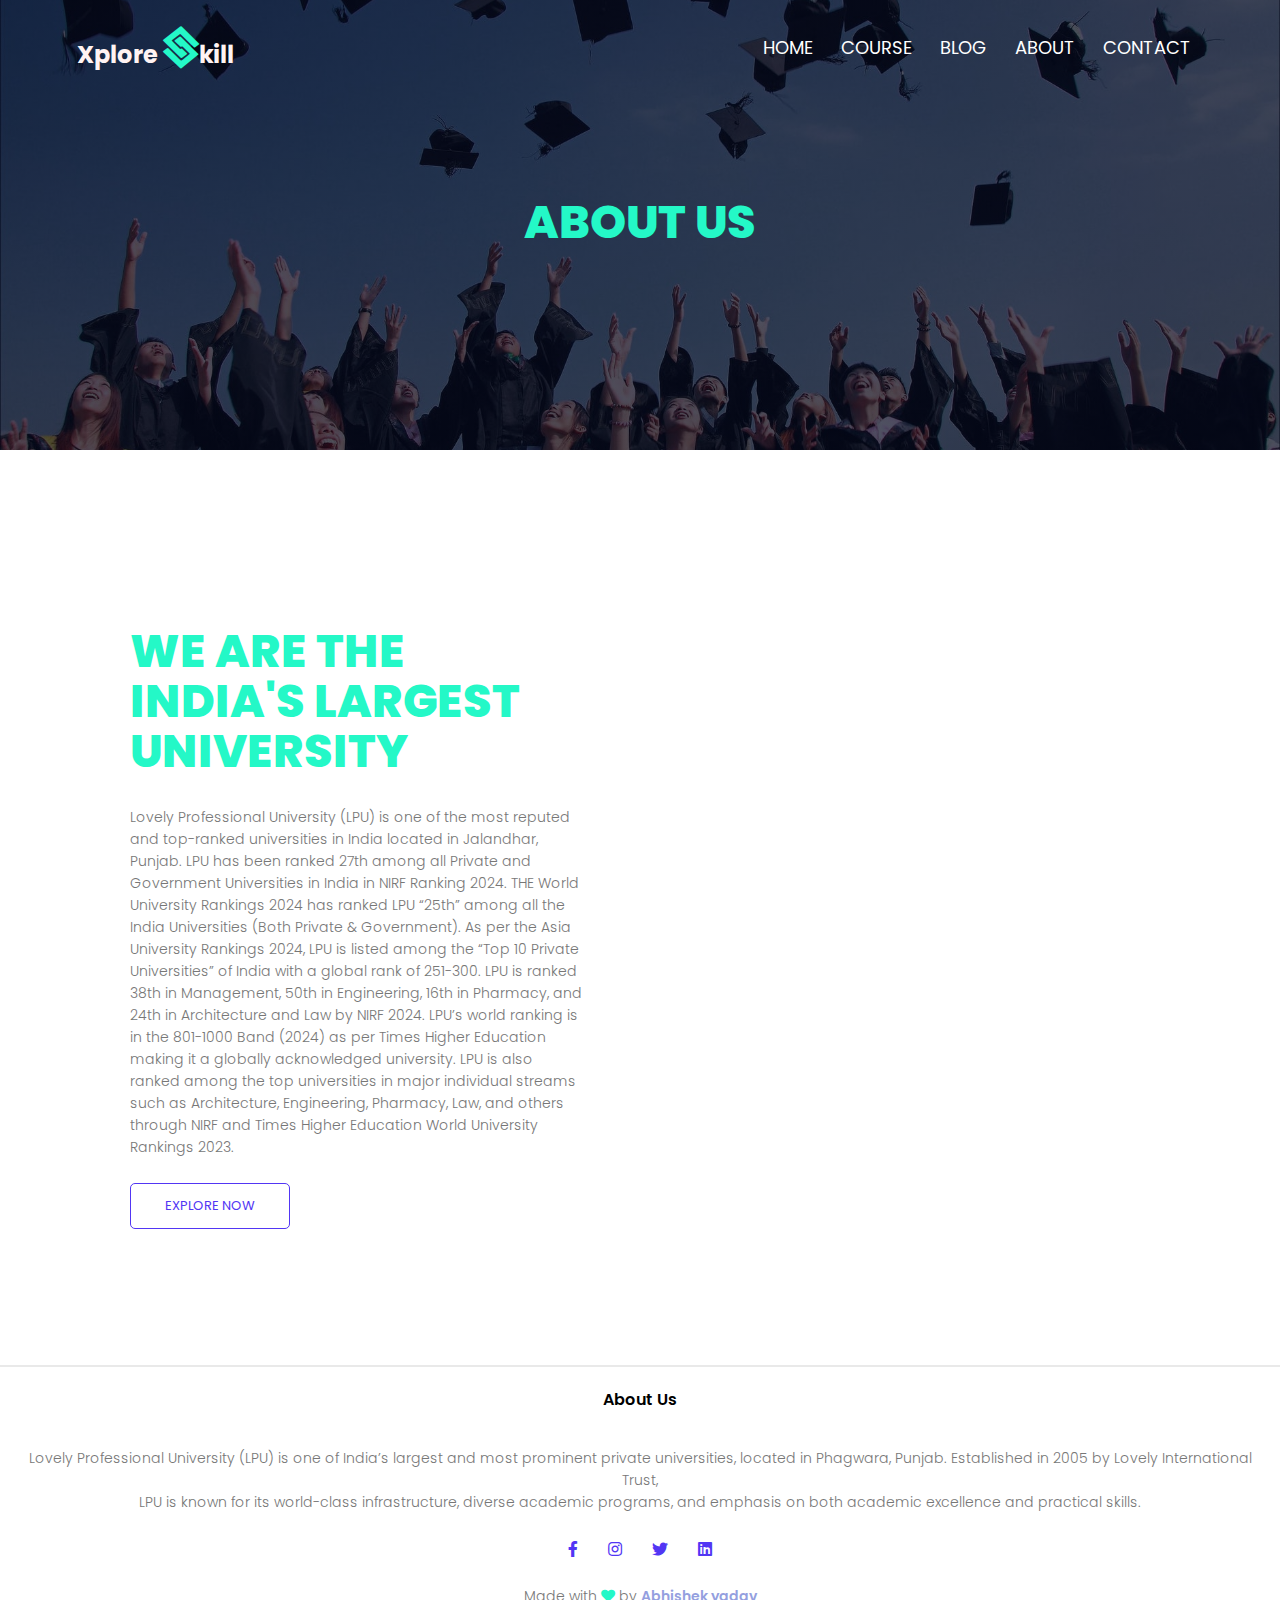
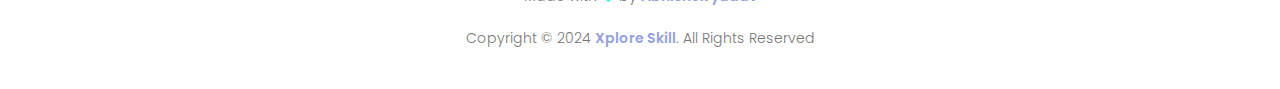
<file: Abhishek yadav@project/about.html>
<!DOCTYPE html>
<html lang="en">

<head>
    <meta charset="UTF-8">
    <meta http-equiv="X-UA-Compatible" content="IE=edge">
    <meta name="viewport" content="width=device-width, initial-scale=1.0">
    <title>Xplore Skill - Lpu</title>
    <link rel="stylesheet" href="style.css">
    <link rel="stylesheet" href="https://cdnjs.cloudflare.com/ajax/libs/font-awesome/5.15.3/css/all.min.css">
    <link rel="stylesheet"
        href="https://fonts.googleapis.com/css2?family=Poppins:wght@100;200;300;400;600;700&display=swap">
</head>

<body>
    <section class="Sub-header">
        <nav>
            <a href="index.html" class="logo">Xplore
                <i class="fab fa-staylinked"></i>kill
            </a>
            <div class="nav-links" id="navLinks">
                
                <i class="fa fa-times" onclick="hideMenu()"></i>
                <ul>
                    <li><a href="index.html">Home</a></li>
                    <li><a href="course.html">Course</a></li>
                    <li><a href="blog.html">Blog</a></li>
                    <li><a href="about.html">About</a></li>
                    <li><a href="contact.html">Contact</a></li>
                </ul>
            </div>
            <i class="fa fa-bars" onclick="showMenu()"></i>
            
        </nav>
        <h1>About Us</h1>
    </section>

    

    <section class="about-us">
        <div class="row">
            <div class="about-col">
                <h1>We are the India's largest University</h1>
                <p>Lovely Professional University (LPU) is one of the most reputed and top-ranked universities in India located in Jalandhar, Punjab. LPU has been ranked 27th among all Private and Government Universities in India in NIRF Ranking 2024. THE World University Rankings 2024 has ranked LPU “25th” among all the India Universities (Both Private & Government). As per the Asia University Rankings 2024, LPU is listed among the “Top 10 Private Universities” of India with a global rank of 251-300.

                    LPU is ranked 38th in Management, 50th in Engineering, 16th in Pharmacy, and 24th in Architecture and Law by NIRF 2024.
                    LPU’s world ranking is in the 801-1000 Band (2024) as per Times Higher Education making it a globally acknowledged university.
                    LPU is also ranked among the top universities in major individual streams such as Architecture, Engineering, Pharmacy, Law, and others through NIRF and Times Higher Education World University Rankings 2023.
                    
                    </p>
                <a href="#" class="hero_btn btn">EXPLORE NOW</a>
            </div>
            <div class="about-col">
                <iframe width="560" height="315" src="https://www.youtube.com/embed/uxv6fu8angU?si=rSaUTYVkiK-IOE2E" title="YouTube video player" frameborder="0" allow="accelerometer; autoplay; clipboard-write; encrypted-media; gyroscope; picture-in-picture; web-share" referrerpolicy="strict-origin-when-cross-origin" allowfullscreen frameborder="0"></iframe>
                <br>
                <iframe width="560" height="315" src="https://www.youtube.com/embed/coEaOaAhxTs?si=hnDYdrECdwzXnaeE" title="YouTube video player" frameborder="0" allow="accelerometer; autoplay; clipboard-write; encrypted-media; gyroscope; picture-in-picture; web-share" referrerpolicy="strict-origin-when-cross-origin" allowfullscreen></iframe>
            </div>
        </div>
    </section>

    

    
    <section class="footer">
        <hr>
        <h4>About Us</h4>
        <p>Lovely Professional University (LPU) is one of India’s largest and most prominent private universities, located in Phagwara, Punjab. Established in 2005 by Lovely International Trust,
            <br> LPU is known for its world-class infrastructure, diverse academic programs, and emphasis on both academic excellence and practical skills. 
        </p>

        <div class="icons">
            <i class="fab fa-facebook-f"></i>
            <i class="fab fa-instagram"></i>
            <i class="fab fa-twitter"></i>
            <i class="fab fa-linkedin"></i>
        </div>
        <p>Made with <i class="fas fa-heart"></i> by <a href="#">Abhishek yadav</a></p>
        <p>Copyright © 2024 <a href="index.html">Xplore Skill</a>. All Rights Reserved</p>
    </section>
    
</body>
<script src="script.js"></script>
</html>
</file>
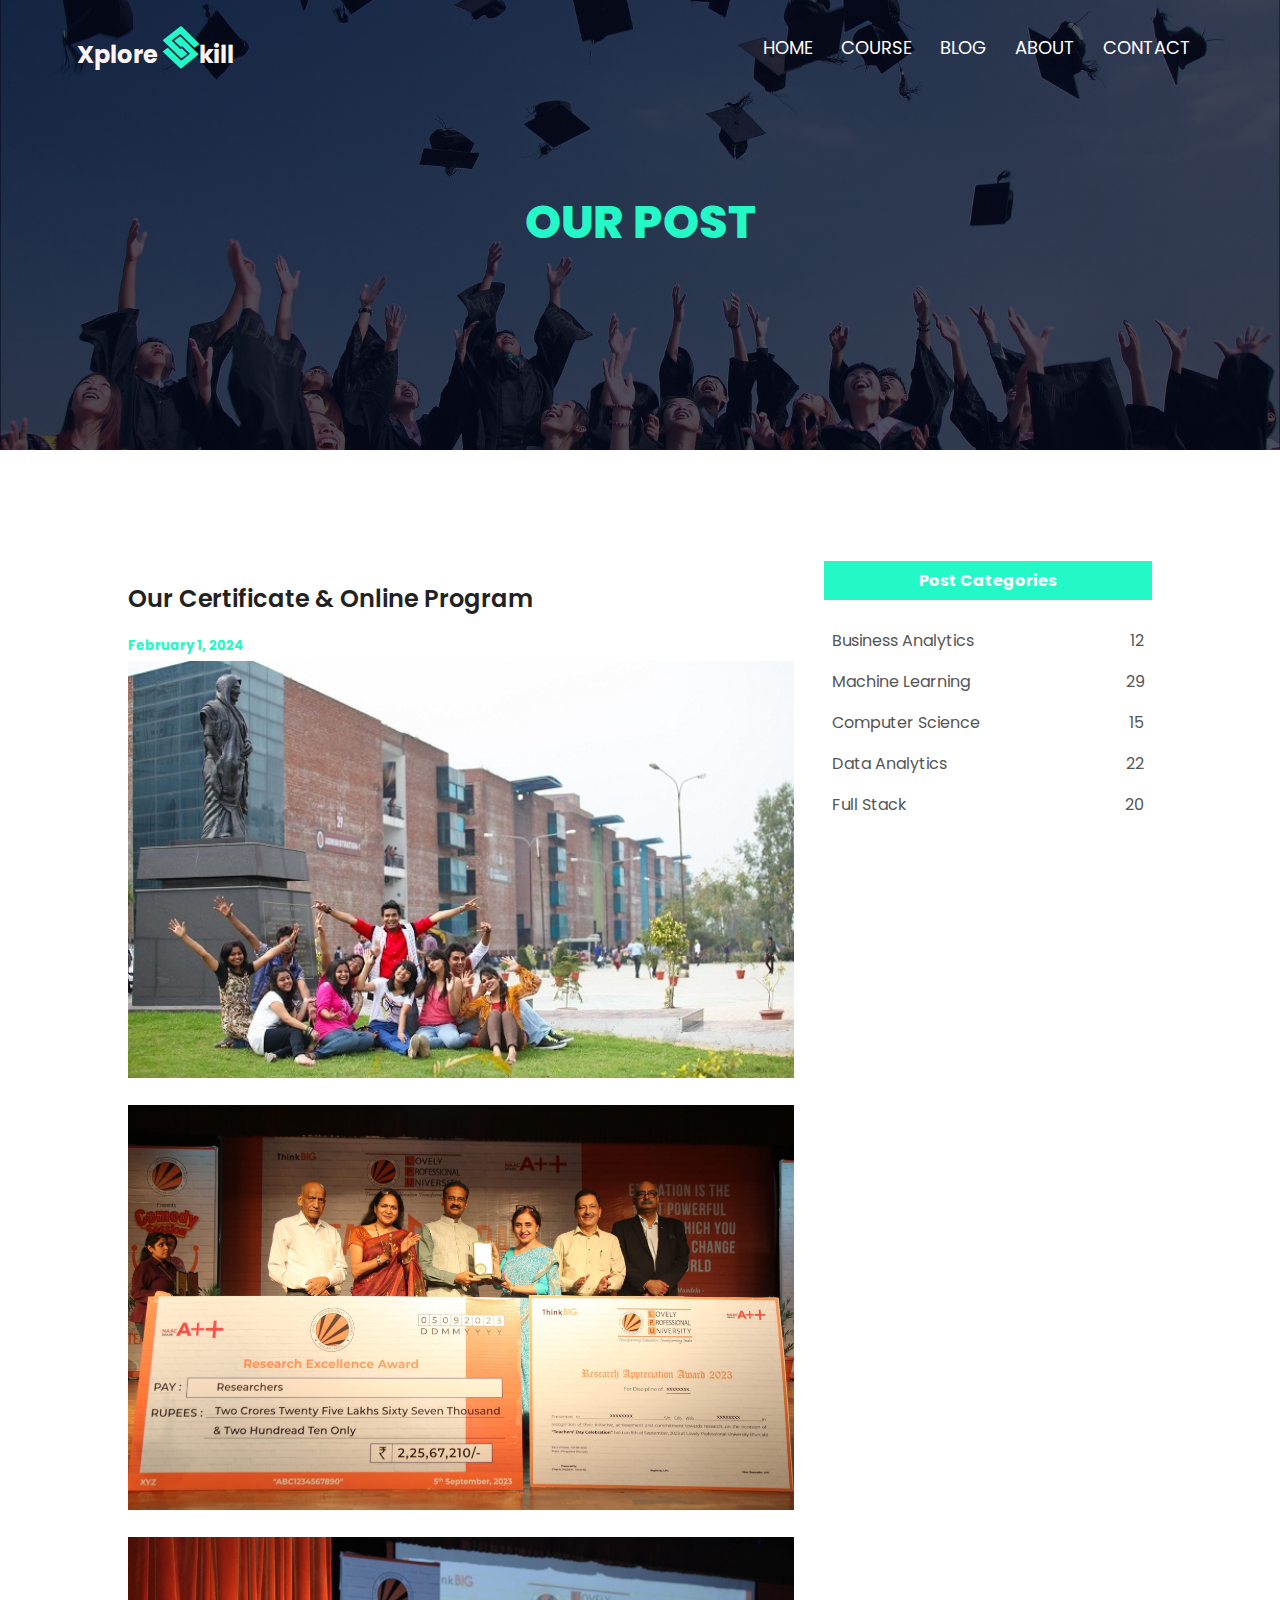
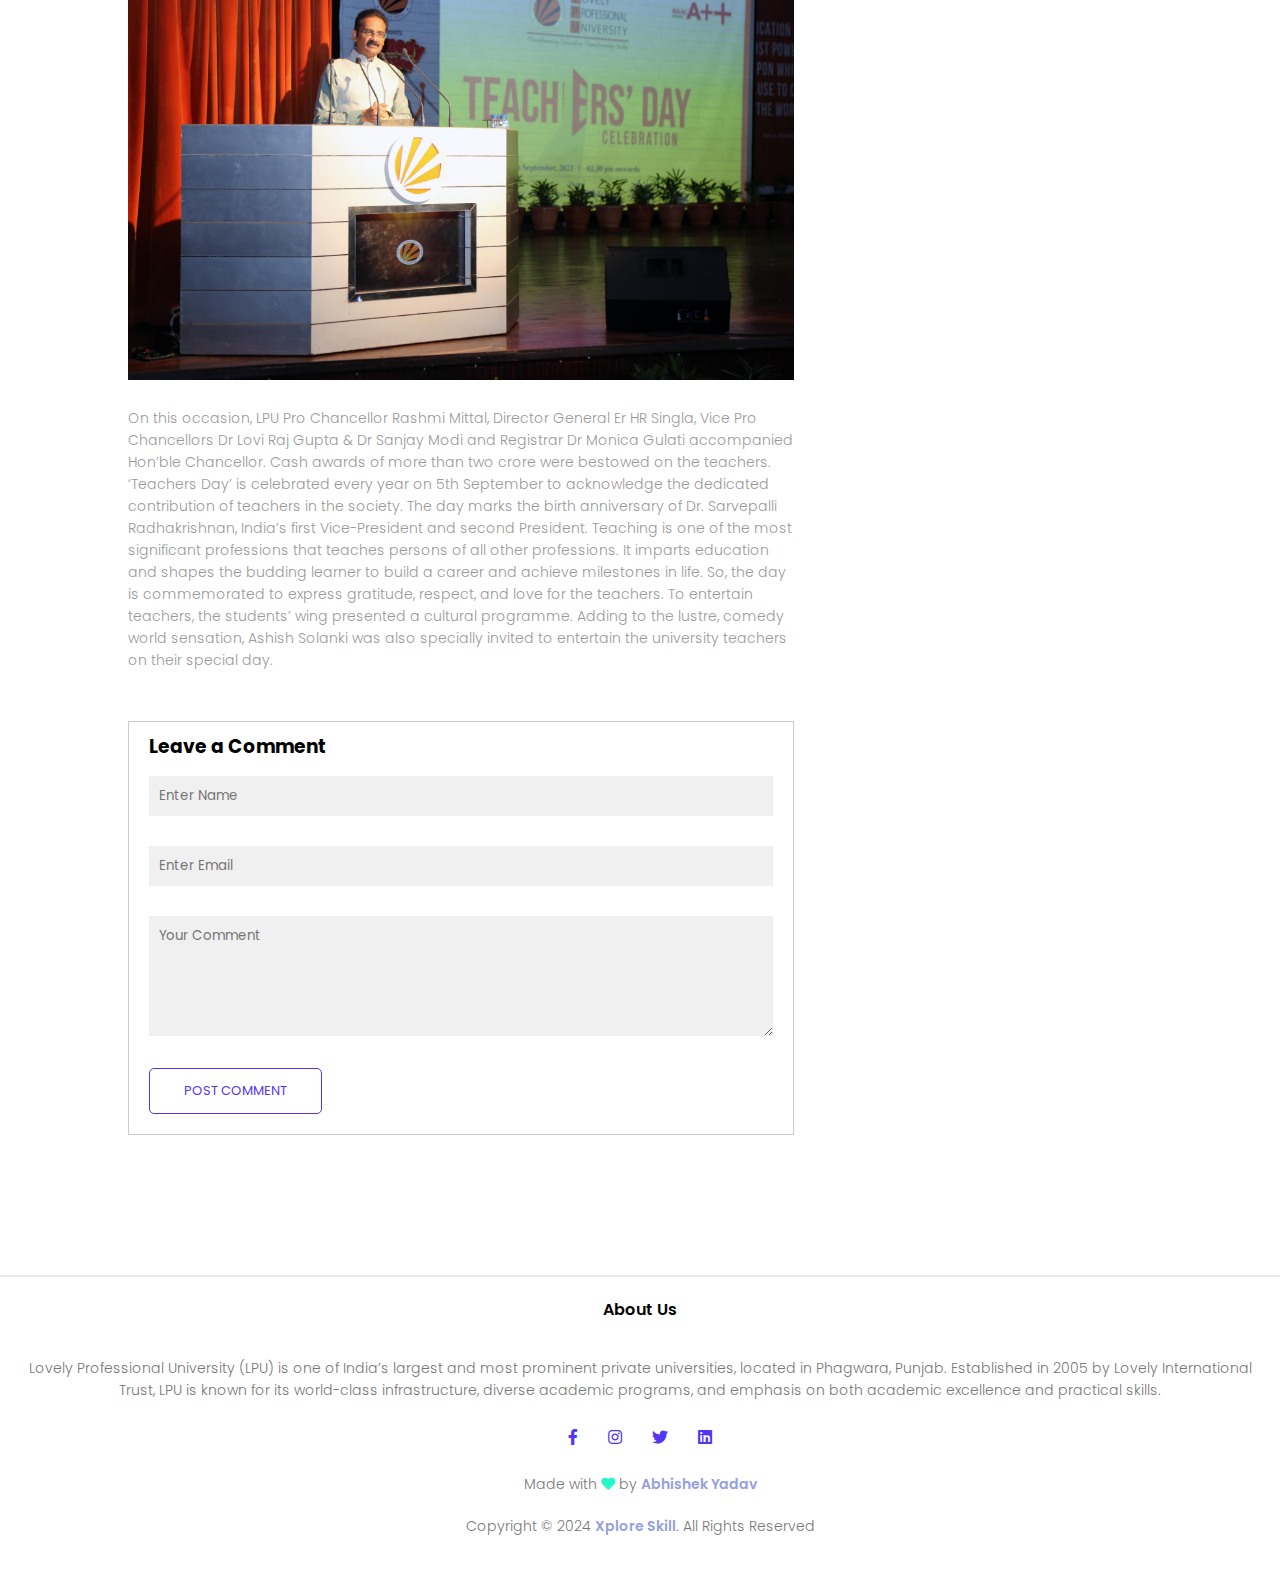
<file: Abhishek yadav@project/blog.html>
<!DOCTYPE html>
<html lang="en">

<head>
    <meta charset="UTF-8">
    <meta http-equiv="X-UA-Compatible" content="IE=edge">
    <meta name="viewport" content="width=device-width, initial-scale=1.0">
    <title>Xplore Skill - Lpu</title>
    <link rel="stylesheet" href="style.css">
    <link rel="stylesheet" href="https://cdnjs.cloudflare.com/ajax/libs/font-awesome/5.15.3/css/all.min.css">
    <link rel="stylesheet"
        href="https://fonts.googleapis.com/css2?family=Poppins:wght@100;200;300;400;600;700&display=swap">
</head>
<body>
    <section class="Sub-header">
        <nav>
            <a href="index.html" class="logo">Xplore
                <i class="fab fa-staylinked"></i>kill
            </a>
            <div class="nav-links" id="navLinks">
                
                <i class="fa fa-times" onclick="hideMenu()" ></i>
                <ul>
                    <li><a href="index.html">Home</a></li>
                    <li><a href="course.html">Course</a></li>
                    <li><a href="blog.html">Blog</a></li>
                    <li><a href="about.html">About</a></li>
                    <li><a href="contact.html">Contact</a></li>
                </ul>
            </div>
            <i class="fa fa-bars" onclick="showMenu()"></i>   
        </nav>
        <h1>Our Post</h1>
    </section>
    <section class="blog-content">
        <div class="row">
            <div class="blog-left">
                <h2>Our Certificate & Online Program</h2>
                <h5>February 1, 2024</h5>
                <img src="img/campus.jpeg" alt="">
                <br>
                <img src="img/placement image.jpg" alt="">
                <img src="img/mital sir.jpg" alt="">
                <p>On this occasion, LPU Pro Chancellor Rashmi Mittal, Director General Er HR Singla, Vice Pro Chancellors Dr Lovi Raj Gupta & Dr Sanjay Modi and Registrar Dr Monica Gulati accompanied Hon’ble Chancellor. Cash awards of more than two crore were bestowed on the teachers.

                    ‘Teachers Day’ is celebrated every year on 5th September to acknowledge the dedicated contribution of teachers in the society. The day marks the birth anniversary of Dr. Sarvepalli Radhakrishnan, India’s first Vice-President and second President.
                    
                    Teaching is one of the most significant professions that teaches persons of all other professions. It imparts education and shapes the budding learner to build a career and achieve milestones in life. So, the day is commemorated to express gratitude, respect, and love for the teachers. To entertain teachers, the students’ wing presented a cultural programme. Adding to the lustre, comedy world sensation, Ashish Solanki was also specially invited to entertain the university teachers on their special day.</p>

                <div class="comment-box">
                    <h3>Leave a Comment</h3>
                    <form class="comment-form">
                        <input type="text" placeholder="Enter Name" required>
                        <input type="email" placeholder="Enter Email" required>
                        <textarea rows="5" placeholder="Your Comment"></textarea>
                        <button type="submit" class="hero_btn btn">POST COMMENT</button>
                    </form>
                </div>
            </div>
            <div class="blog-right">
                <h3>Post Categories</h3>
                <div>
                    <span>Business Analytics</span>
                    <span>12</span>
                </div>
                <div>
                    <span>Machine Learning</span>
                    <span>29</span>
                </div>
                <div>
                    <span>Computer Science</span>
                    <span>15</span>
                </div>
                <div>
                    <span>Data Analytics</span>
                    <span>22</span>
                </div>
                <div>
                    <span>Full Stack</span>
                    <span>20</span>
                </div>
            </div>
        </div>
    </section>
    <section class="footer">
        <hr>
        <h4>About Us</h4>
        <p>Lovely Professional University (LPU) is one of India’s largest and most prominent private universities, located in Phagwara, Punjab. Established in 2005 by Lovely International Trust, LPU is known for its world-class infrastructure, diverse academic programs, and emphasis on both academic excellence and practical skills.
        </p>
        <div class="icons">
            <i class="fab fa-facebook-f"></i>
            <i class="fab fa-instagram"></i>
            <i class="fab fa-twitter"></i>
            <i class="fab fa-linkedin"></i>
        </div>
        <p>Made with <i class="fas fa-heart"></i> by <a href="#">Abhishek Yadav</a></p>
        <p>Copyright © 2024 <a href="index.html">Xplore Skill</a>. All Rights Reserved</p>
    </section>
</body>
<script src="script.js"></script>
</html>
</file>
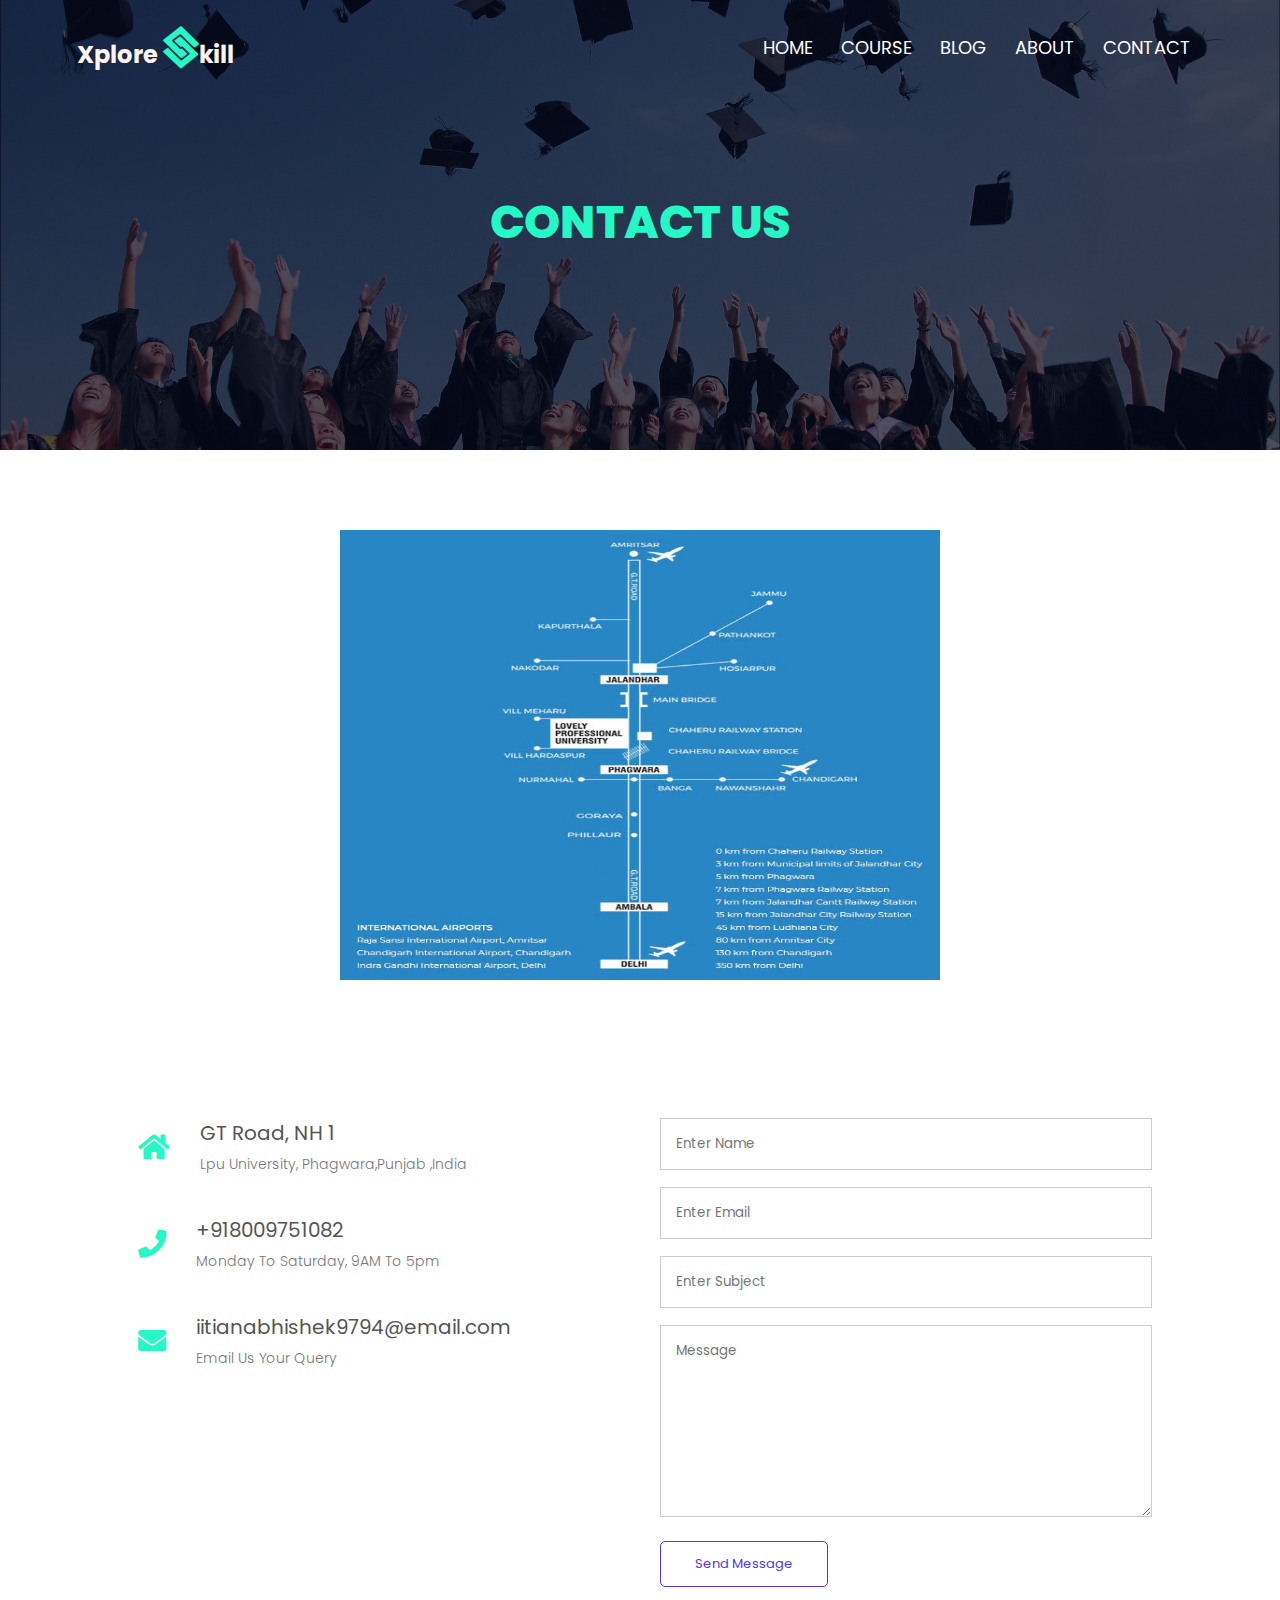
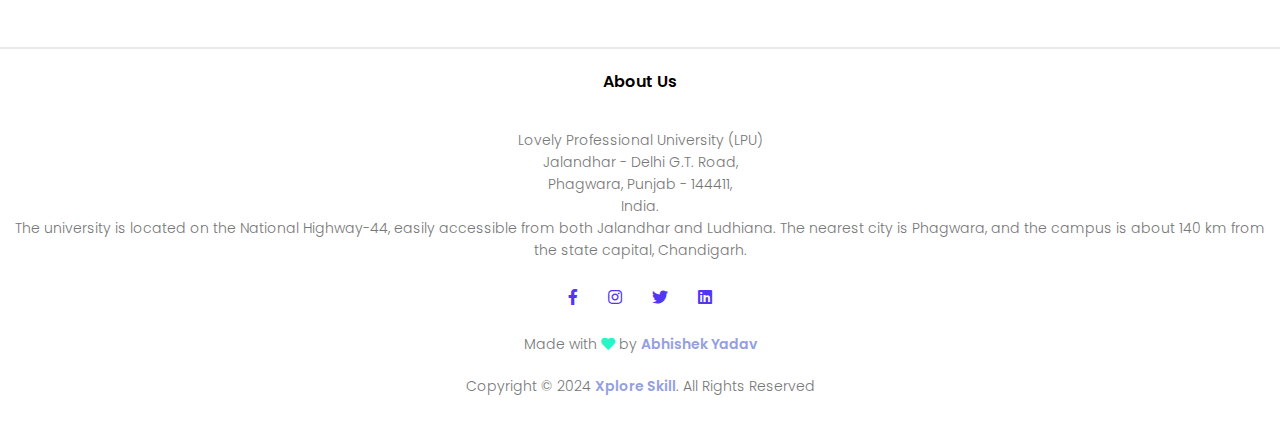
<file: Abhishek yadav@project/contact.html>
<!DOCTYPE html>
<html lang="en">

<head>
    <meta charset="UTF-8">
    <meta http-equiv="X-UA-Compatible" content="IE=edge">
    <meta name="viewport" content="width=device-width, initial-scale=1.0">
    <title>Xplore Skill - Lpu</title>
    
    <link rel="stylesheet" href="style.css">
    <link rel="stylesheet" href="https://cdnjs.cloudflare.com/ajax/libs/font-awesome/5.15.3/css/all.min.css">
    <link rel="stylesheet"
        href="https://fonts.googleapis.com/css2?family=Poppins:wght@100;200;300;400;600;700&display=swap">
</head>

<body>
    <section class="Sub-header">
        <nav>
            <a href="index.html" class="logo">Xplore
                <i class="fab fa-staylinked"></i>kill
            </a>
            <div class="nav-links" id="navLinks">
                
                <i class="fa fa-times" onclick="hideMenu()"></i>
                <ul>
                    <li><a href="index.html">Home</a></li>
                    <li><a href="course.html">Course</a></li>
                    <li><a href="blog.html">Blog</a></li>
                    <li><a href="about.html">About</a></li>
                    <li><a href="contact.html">Contact</a></li>
                </ul>
            </div>
            <i class="fa fa-bars" onclick="showMenu()"></i>
            
        </nav>
        <h1>Contact Us</h1>
    </section>

    

    <center>
    <section class="loacation">
       <img src="img/location-map1 lpu.jpg"  width="600" height="450">
    </section>
    </center>

    <section class="contact-us">
        <div class="row">
            <div class="content-col">
                <div>
                    <i class="fa fa-home"></i>
                    <span>
                        <h5>GT Road, NH 1</h5>
                        <p>Lpu University, Phagwara,Punjab ,India</p>
                    </span>
                </div>
                <div>
                    <i class="fa fa-phone"></i>
                    <span>
                        <h5>+918009751082</h5>
                        <p>Monday To Saturday, 9AM To 5pm</p>
                    </span>
                </div>
                <div>
                    <i class="fa fa-envelope"></i>
                    <span>
                        <h5>iitianabhishek9794@email.com</h5>
                        <p>Email Us Your Query</p>
                    </span>
                </div>
            </div>
            <div class="content-col">
                <form>
                    <input type="text" placeholder="Enter Name" required>
                    <input type="email" placeholder="Enter Email" required>
                    <input type="text" placeholder="Enter Subject" required>
                    <textarea rows="8" placeholder="Message" required></textarea>
                    <button type="submit" class="hero_btn btn">Send Message</button>
                </form>
            </div>
        </div>
    </section>

    

    
    <section class="footer">
        <hr>
        <h4>About Us</h4>
        <p>Lovely Professional University (LPU)
            <br>
            Jalandhar - Delhi G.T. Road,
            <br>
            Phagwara, Punjab - 144411,
            <br>
            India.
            <br>
            
            The university is located on the National Highway-44, easily accessible from both Jalandhar and Ludhiana. The nearest city is Phagwara, and the campus is about 140 km from the state capital, Chandigarh.
        </p>

        <div class="icons">
            <i class="fab fa-facebook-f"></i>
            <i class="fab fa-instagram"></i>
            <i class="fab fa-twitter"></i>
            <i class="fab fa-linkedin"></i>
        </div>
        <p>Made with <i class="fas fa-heart"></i> by <a href="#">Abhishek Yadav</a></p>
        <p>Copyright © 2024 <a href="index.html">Xplore Skill</a>. All Rights Reserved</p>
    </section>
    
</body>
<script src="script.js"></script>
</html>
</file>
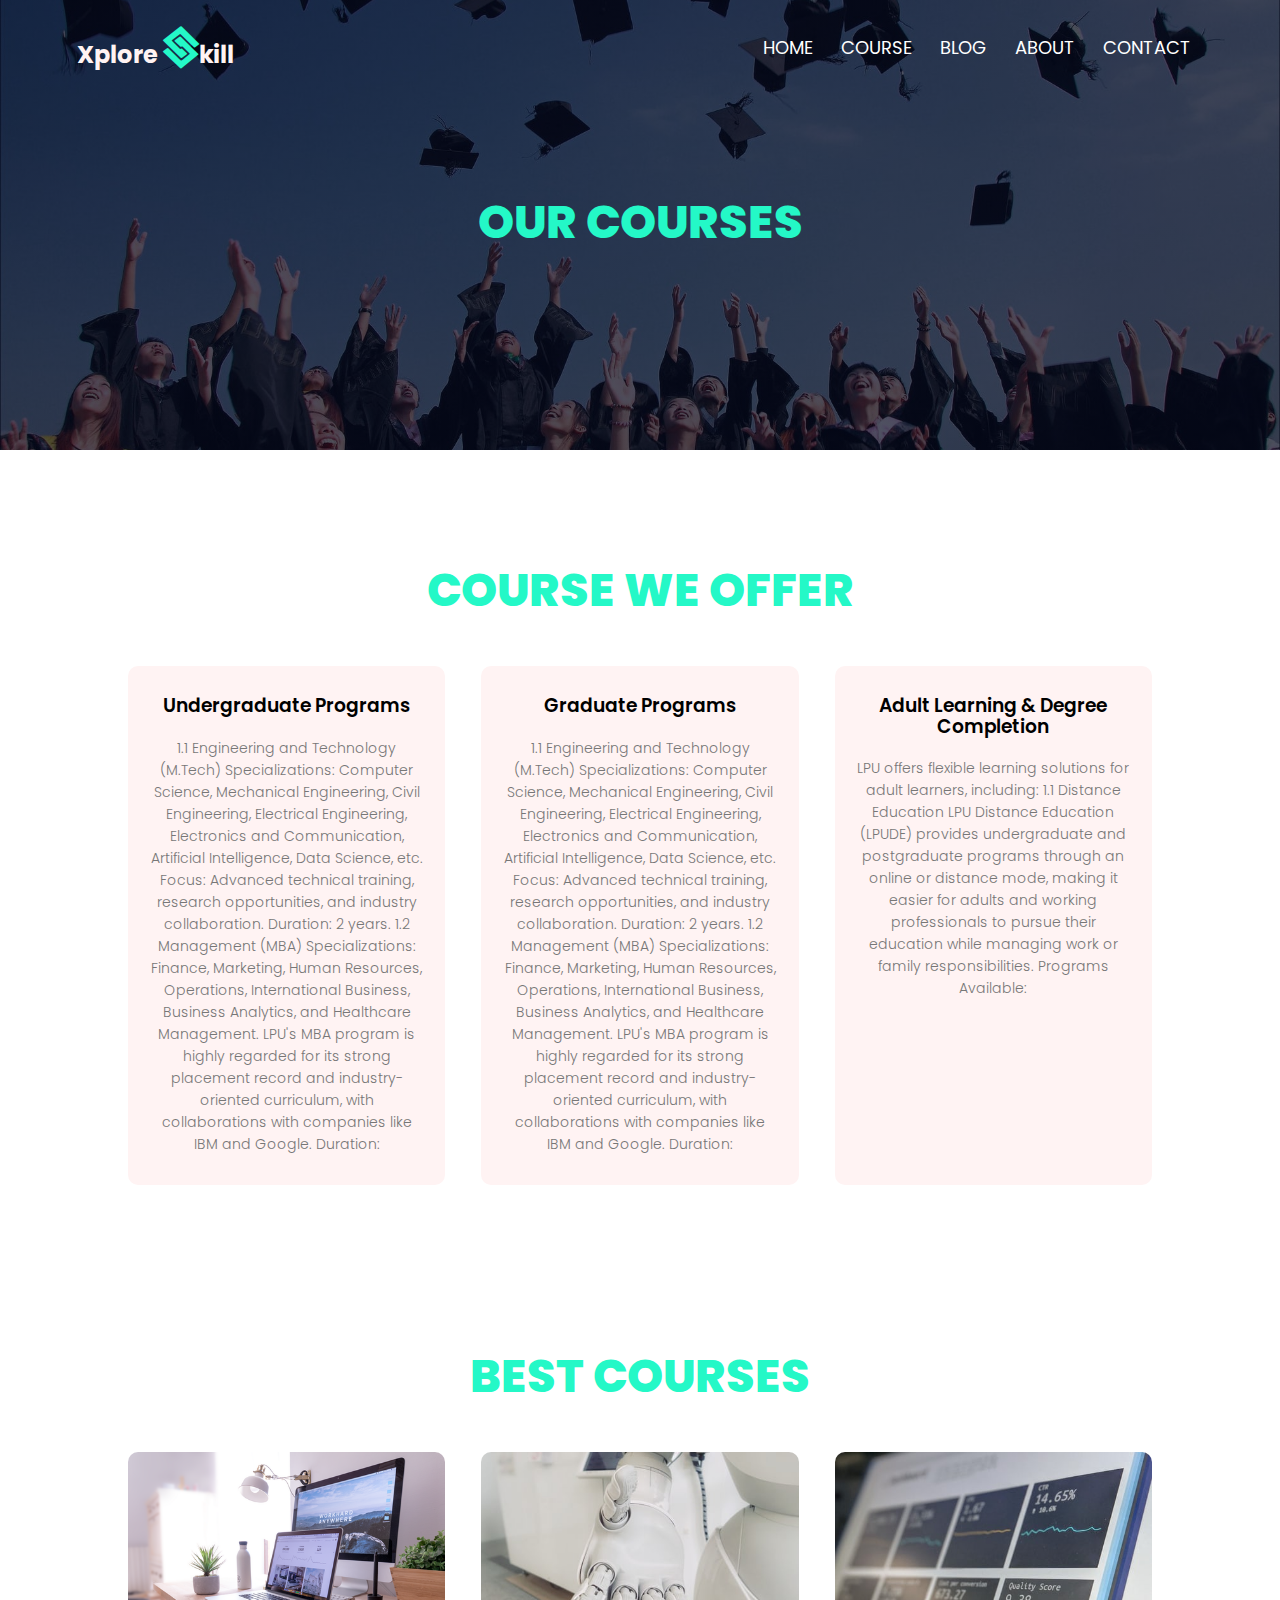
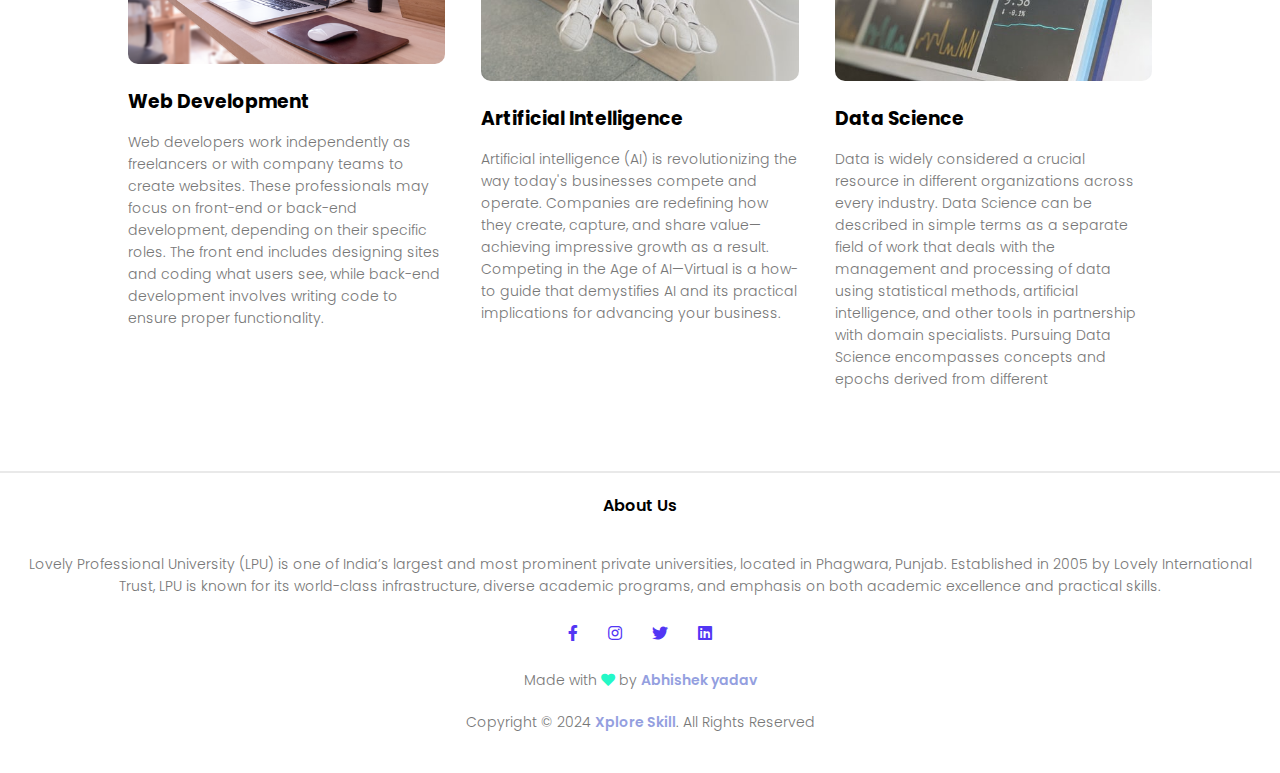
<file: Abhishek yadav@project/course.html>
<!DOCTYPE html>
<html lang="en">
<head>
    <meta charset="UTF-8">
    <meta http-equiv="X-UA-Compatible" content="IE=edge">
    <meta name="viewport" content="width=device-width, initial-scale=1.0">
    <title>Xplore Skill - Lpu</title>
    <link rel="stylesheet" href="style.css">
    <link rel="stylesheet" href="https://cdnjs.cloudflare.com/ajax/libs/font-awesome/5.15.3/css/all.min.css">
    <link rel="stylesheet"
        href="https://fonts.googleapis.com/css2?family=Poppins:wght@100;200;300;400;600;700&display=swap">
</head>
<body>
    <section class="Sub-header">
        <nav>
            <a href="index.html" class="logo">Xplore
                <i class="fab fa-staylinked"></i>kill
            </a>
            <div class="nav-links" id="navLinks">
                
                <i class="fa fa-times" onclick="hideMenu()"></i>
                <ul>
                    <li><a href="index.html">Home</a></li>
                    <li><a href="course.html">Course</a></li>
                    <li><a href="blog.html">Blog</a></li>
                    <li><a href="about.html">About</a></li>
                    <li><a href="contact.html">Contact</a></li>
                </ul>
            </div>
            <i class="fa fa-bars" onclick="showMenu()"></i>         
        </nav>
        <h1>Our Courses</h1>
    </section>
    <section class="course">
        <h1>Course We Offer</h1>
        <div class="row">
            <div class="course-col">
                <h3>Undergraduate Programs</h3>
                <p>1.1 Engineering and Technology (M.Tech)
                    Specializations: Computer Science, Mechanical Engineering, Civil Engineering, Electrical Engineering, Electronics and Communication, Artificial Intelligence, Data Science, etc.
                    Focus: Advanced technical training, research opportunities, and industry collaboration.
                    Duration: 2 years.
                    1.2 Management (MBA)
                    Specializations: Finance, Marketing, Human Resources, Operations, International Business, Business Analytics, and Healthcare Management.
                    LPU's MBA program is highly regarded for its strong placement record and industry-oriented curriculum, with collaborations with companies like IBM and Google.
                    Duration:</p>
            </div>
            <div class="course-col">
                <h3>Graduate Programs</h3>
                <p>1.1 Engineering and Technology (M.Tech)
                    Specializations: Computer Science, Mechanical Engineering, Civil Engineering, Electrical Engineering, Electronics and Communication, Artificial Intelligence, Data Science, etc.
                    Focus: Advanced technical training, research opportunities, and industry collaboration.
                    Duration: 2 years.
                    1.2 Management (MBA)
                    Specializations: Finance, Marketing, Human Resources, Operations, International Business, Business Analytics, and Healthcare Management.
                    LPU's MBA program is highly regarded for its strong placement record and industry-oriented curriculum, with collaborations with companies like IBM and Google.
                    Duration:</p>
            </div>
            <div class="course-col">
                <h3>Adult Learning & Degree Completion</h3>
                <p>LPU offers flexible learning solutions for adult learners, including:

                    1.1 Distance Education
                    LPU Distance Education (LPUDE) provides undergraduate and postgraduate programs through an online or distance mode, making it easier for adults and working professionals to pursue their education while managing work or family responsibilities.
                    Programs Available:</p>
            </div>
        </div>
    </section>
    <section class="facilities">
        <h1>Best Courses</h1>
        <div class="row">
            <div class="facilities-col">
                <img src="img/course1.png" alt="">
                <h3>Web Development</h3>
                <p>Web developers work independently as freelancers or with company teams to create websites. These professionals may focus on front-end or back-end development, depending on their specific roles.

                    The front end includes designing sites and coding what users see, while back-end development involves writing code to ensure proper functionality. 
                    
                
                </p>
            </div>
            <div class="facilities-col">
                <img src="img/course2.png" alt="">
                <h3>Artificial Intelligence</h3>
                <p>Artificial intelligence (AI) is revolutionizing the way today's businesses compete and operate. Companies are redefining how they create, capture, and share value—achieving impressive growth as a result.

                    Competing in the Age of AI—Virtual is a how-to guide that demystifies AI and its practical implications for advancing your business. 
                </p>
            </div>
            <div class="facilities-col">
                <img src="img/course3.png" alt="">
                <h3>Data Science</h3>
                <p>Data is widely considered a crucial resource in different organizations across every industry. Data Science can be described in simple terms as a separate field of work that deals with the management and processing of data using statistical methods, artificial intelligence, and other tools in partnership with domain specialists. Pursuing Data Science encompasses concepts and epochs derived from different 
                </p>
            </div>
        </div>
    </section>
    <section class="footer">
        <hr>
        <h4>About Us</h4>
        <p>Lovely Professional University (LPU) is one of India’s largest and most prominent private universities, located in Phagwara, Punjab. Established in 2005 by Lovely International Trust, LPU is known for its world-class infrastructure, diverse academic programs, and emphasis on both academic excellence and practical skills.
        </p>
        <div class="icons">
            <i class="fab fa-facebook-f"></i>
            <i class="fab fa-instagram"></i>
            <i class="fab fa-twitter"></i>
            <i class="fab fa-linkedin"></i>
        </div>
        <p>Made with <i class="fas fa-heart"></i> by <a href="#">Abhishek yadav</a></p>
        <p>Copyright © 2024 <a href="index.html">Xplore Skill</a>. All Rights Reserved</p>
    </section>
    <script src="script.js"></script>
</body>
</html>
</file>
<file: Abhishek yadav@project/style.css>
* {
    margin: 0;
    padding: 0;
    box-sizing: border-box;
    font-family: 'Poppins', sans-serif;
}

.header {
    min-height: 100vh;
    width: 100%;
    background-image: linear-gradient(#517e86c4, #949fdf1a), url(img/lpu1.webp);
    background-position: center;
    background-size: cover;
    position: relative;
}

nav {
    display: flex;
    padding: 2% 6%;
    justify-content: space-between;
    align-items: center;
}

nav .logo {
    text-decoration: none;
    font-size: 24px;
    color: #fff3f3;
    font-weight: bold;
}

nav .fab {
    font-size: 42px;
    /* color: #5236f4; */
    color: #24f8c7;
}

.nav-links {
    flex: 1;
    text-align: right;
}

.nav-links ul li {
    display: inline-block;
    list-style: none;
    padding: 8px 12px;
    position: relative;
    text-transform: uppercase;
}

.nav-links ul li a {
    text-decoration: none;
    color: #fff;
    font-size: 18px;
}

.nav-links ul li::after {
    content: '';
    width: 0%;
    height: 2px;
    background: #24f8c7;
    display: block;
    margin: auto;
    transition: 0.5s;
}

.nav-links ul li:hover::after {
    width: 100%;
}

.text_box {
    width: 90%;
    color: #fff;
    position: absolute;
    top: 50%;
    left: 50%;
    transform: translate(-50%, -50%);
    text-align: center;
}

.text_box h2 {
    font-size: 90px;
    font-weight: 900;
    color: #24f8c7;
}

.text_box #headtext {
    font-size: 42px;
    font-weight: 900;
    text-transform: uppercase;
    margin-top: -1%;
    margin-bottom: 1%;
    color: #c8fff2;
}

.text_box p {
    margin: 10px 0 40px;
    font-size: 18px;
    color: #ffff;
}

.hero_btn {
    position: relative;
    display: inline-block;
    color: #fff;
    border: 1px solid #fff;
    border-radius: 5px;
    padding: 12px 34px;
    font-size: 13px;
    background: transparent;
    cursor: pointer;
    text-decoration: none;
}

.hero_btn:hover {
    border: 1px solid #24f8c7;
    background: #24f8c7;
    transition: 1s;
}

nav .fa {
    display: none;
}

@media(max-width: 700px) {
    .text_box h2 {
        font-size: 50px;
    }
    .text_box #headtext {
        font-size: 23px;
    }
    .text_box p {
        margin: 10px 40px;
        font-size: 20px;
    }
    .nav-links ul li {
        display: block;
    }
    .nav-links {
        position: fixed;
        background: #47b19efa;
        height: 100vh;
        width: 200px;
        top: 0;
        right: -200px;
        text-align: left;
        z-index: 2;
        transition: 1.2s;
    }
    nav .fa {
        display: block;
        color: #ffff;
        margin: 10px;
        font-size: 22px;
        cursor: pointer;
    }
    .nav-links ul {
        padding: 30px;
    }
}

.course {
    width: 80%;
    margin: auto;
    text-align: center;
    padding-top: 100px;
}

.PageBlock {
    position: relative;
    margin: 0px !important;
    padding: 0px;
}

.verticalLine {
    widtH: 2px;
    height: 100px;
    background: #24f8c7;
    margin: 0 auto 40px;
}

.Clear {
    clear: both;
}

h1 {
    font-size: 46px;
    font-weight: 800;
    margin: 15px 0;
    line-height: 50px;
    text-transform: uppercase;
    color: #24f8c7;
}

p {
    color: #777;
    font-size: 14px;
    font-weight: 300;
    line-height: 22px;
    padding: 10px;
}

.row {
    margin-top: 5%;
    display: flex;
    justify-content: space-between;
}

.course-col {
    flex-basis: 31%;
    background: #fff3f3;
    border-radius: 10px;
    margin-bottom: 5%;
    padding: 20px 12px;
    box-sizing: border-box;
    transition: 0.5s;
}

.course-col h3 {
    text-align: center;
    font-weight: 600;
    margin: 10px 0;
    line-height: 1.1;
}

.course-col:hover {
    box-shadow: 0 0 20px 0px rgba(0, 0, 0, 0.2);
}

@media (max-width: 700px) {
    .verticalLine {
        widtH: 1px;
    }
    h1 {
        font-size: 24px;
        line-height: unset;
    }
    .row {
        flex-direction: column;
    }
}

.campus {
    width: 80%;
    margin: auto;
    text-align: center;
    padding-top: 50px;
}
.campus-col {
    position: relative;
    flex-basis: 32%;
    border-radius: 10px;
    margin-bottom: 30px;
    overflow: hidden;
}

.campus-col img {
    width: 100%;
    display: block;
}

.layer {
    background: transparent;
    width: 100%;
    height: 100%;
    position: absolute;
    top: 0;
    left: 0;
    transition: 0.5s;
}

.layer:hover {
    background: #24f8c741;
}

.layer h3 {
    position: absolute;
    width: 100%;
    font-weight: 500;
    color: #fff;
    font-size: 26px;
    bottom: 0;
    left: 50%;
    transform: translateX(-50%);
    opacity: 0;
    transition: 0.5s;
}

.layer:hover h3 {
    bottom: 49%;
    opacity: 1;
}

.facilities {
    width: 80%;
    margin: auto;
    text-align: center;
    padding-top: 100px;
}

.facilities-col {
    flex-basis: 31%;
    border-radius: 10px;
    margin-bottom: 5%;
    text-align: left;
}

.facilities-col img {
    width: 100%;
    transition: 0.5s;
    border-radius: 10px;
}

.facilities-col img:hover {
    box-shadow: 0 0 20px 10px rgba(54, 58, 121, 0.2);
}

.facilities-col p {
    padding: 0;
}

.facilities-col h3 {
    text-align: left;
    margin-top: 16px;
    margin-bottom: 15px;
}

.testimonials {
    margin: auto;
    width: 80%;
    padding-top: 100px;
    text-align: center;
}

.testimonials-col {
    flex-basis: 44%;
    border-radius: 10px;
    margin-bottom: 5%;
    text-align: left;
    background: #fff3f3;
    padding: 25px;
    cursor: pointer;
    display: flex;
}

.testimonials-col img {
    height: 60px;
    width: 60px;
    margin-left: 5px;
    margin-right: 30px;
    border-radius: 50%;
}

.testimonials-col p {
    padding: 0;
}

.testimonials-col h3 {
    margin-top: 15px;
    text-align: left;
}

.testimonials-col .fa {
    color: #24f8c7;
}

@media (max-width: 700px) {
    .testimonials-col img {
        margin-left: 0px;
        margin-right: 15px;
    }
}

.cta {
    margin: 100px auto;
    width: 80%;
    background-image: linear-gradient(rgba(0, 0, 0, 0.5), rgba(0, 0, 0, 0.7)), url(img/yt\ 21.jpg);
    background-size: cover;
    background-position: center;
    border-radius: 10px;
    text-align: center;
    padding: 100px 0;
}

.cta h1 {
    font-size: 58px;
    font-weight: 800;
    margin: 15px 0;
    line-height: 1.1;
    text-transform: uppercase;
    color: #fff;
}

@media (max-width: 700px) {
    .cta h1 {
        font-size: 26px;
    }
}

.footer {
    width: 100%;
    text-align: center;
    padding: 30px 0;
}

.footer h4 {
    font-weight: 600;
    margin-bottom: 25px;
    margin-top: 20px;
}

.footer a {
    text-decoration: none;
    color: #949fdf;
    font-weight: 600;
}

.footer a:hover {
    color: #24f8c7;
}

.icons .fab {
    color: #5236f4;
    margin: 0 13px;
    cursor: pointer;
    padding: 18px 0;
}

.icons .fab:hover{
    color: #24f8c7;
}

.fa-heart {
    color: #24f8c7;
}

hr {
    border: 0.01px solid #7777772a;
}

.Sub-header {
    height: 50vh;
    width: 100%;
    background-image: linear-gradient(rgba(4, 9, 30, 0.7), rgba(4, 9, 30, 0.7)), 
    url(img/banner.png);
    background-position: center;
    background-size: cover;
    text-align: center;
    color: #fff;
}

.Sub-header h1 {
    margin-top: 100px;
}

.about-us {
    width: 80%;
    margin: auto;
    padding-top: 80px;
    padding-bottom: 50px;
}

.about-col {
    flex-basis: 48%;
    padding: 30px 2px;
}

.about-col img {
    width: 100%;
}

.about-col h1 {
    padding-top: 0;
}

.about-col p {
    padding: 15px 0 25px;
}

.btn {
    border: 1px solid #5236f4;
    background: transparent;
    color: #5236f4;
}

.btn:hover {
    color: #fff;
}

.blog-content {
    width: 80%;
    margin: auto;
    padding: 60px 0;
}

.blog-left {
    flex-basis: 65%;
}

.blog-left img {
    width: 100%;
    margin-bottom: 20px;
}

.blog-left h2 {
    color: #222;
    font-weight: 600;
    margin: 20px 0;
}

.blog-left h5 {
    color: #24f8c7;
    font-weight: bolder;
    margin: 5px 0;
    cursor: pointer;
}

.blog-left p {
    color: #999;
    padding: 0;
}

.blog-right {
    flex-basis: 32%;
}

.blog-right h3 {
    background: #24f8c7;
    color: #fff;
    padding: 7px 0;
    font-size: 16px;
    margin-bottom: 20px;
    text-align: center;
}

.blog-right div {
    display: flex;
    align-items: center;
    justify-content: space-between;
    color: #555;
    padding: 8px;
    box-sizing: border-box;
}

.blog-right div:hover {
    color: #24f8c7;
    cursor: pointer;
}

.comment-box {
    border: 1px solid #ccc;
    margin: 50px 0;
    padding: 10px 20px;
}

.comment-box h3 {
    text-align: left;
}

.comment-form input, .comment-form textarea {
    width: 100%;
    padding: 10px;
    margin: 15px 0;
    box-sizing: border-box;
    border: none;
    outline: none;
    background: #f0f0f0;
}

.comment-form button {
    margin: 10px 0;
}

@media(max-width: 700px) {
    .Sub-header h1 {
        font-size: 24px;
    }
}

.loacation {
    width: 80%;
    margin: auto;
    padding: 80px 0;
}

.loacation iframe {
    width: 100%;
}

.contact-us {
    width: 80%;
    margin: auto;
}

.content-col {
    flex-basis: 48%;
    margin-bottom: 30px;
}

.content-col div {
    display: flex;
    align-items: center;
    margin-bottom: 40px;
}

.content-col div .fa {
    font-size: 28px;
    color: #24f8c7;
    margin: 10px;
    margin-right: 30px;
}

.content-col div p {
    padding: 0;
}

.content-col div h5 {
    font-size: 20px;
    margin-bottom: 5px;
    color: #555;
    font-weight: 400;
}

.content-col input, .content-col textarea {
    width: 100%;
    padding: 15px;
    margin-bottom: 17px;
    border: 1px solid #ccc;
    outline: none;
    box-sizing: border-box;
}
</file>
